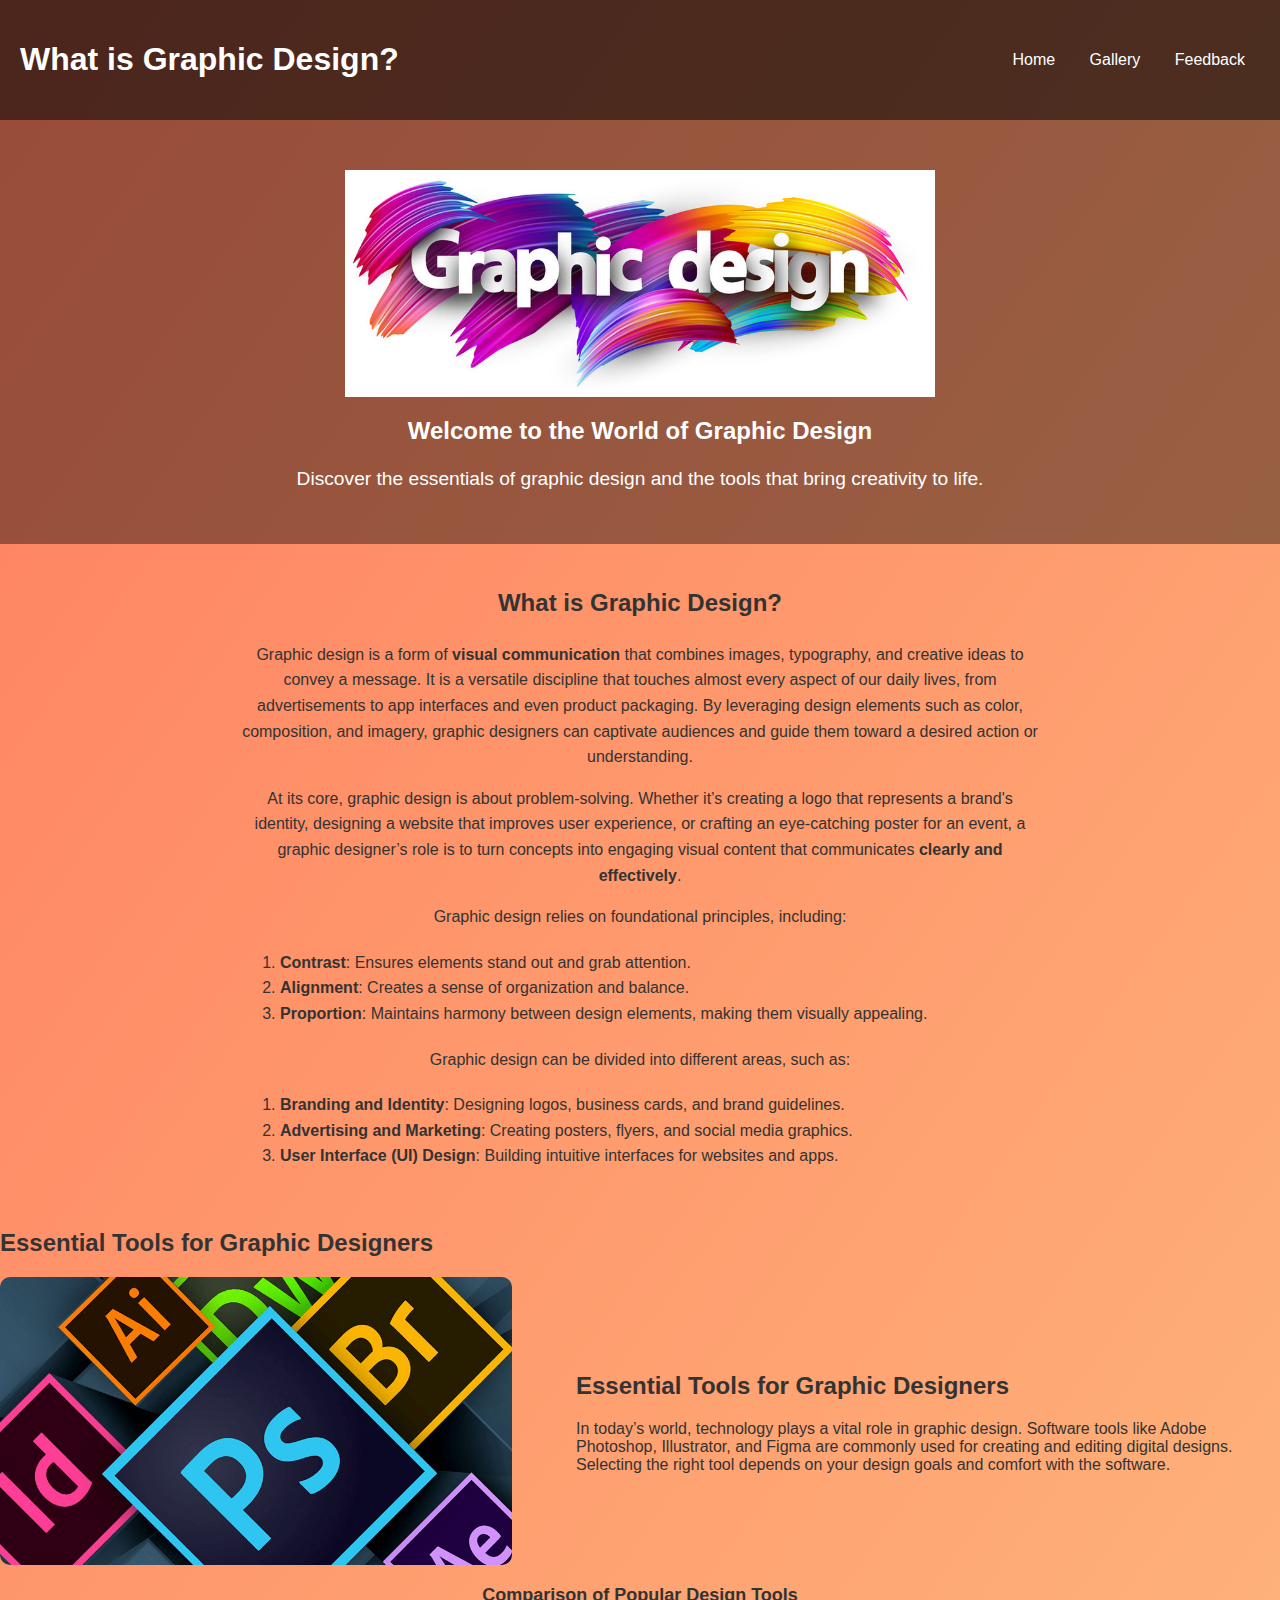
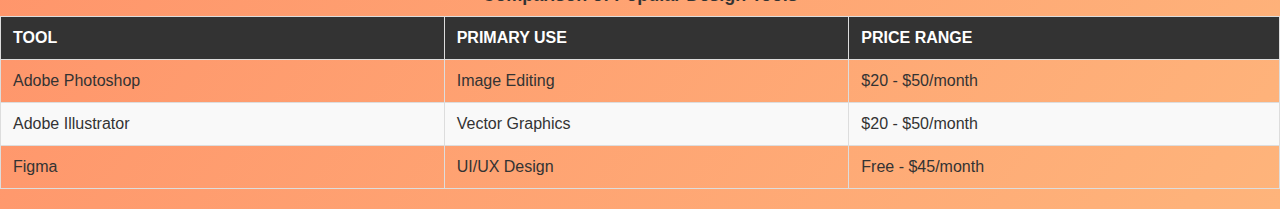
<file: index.html>
<!DOCTYPE html>
<html lang="en">
<head>
    <meta charset="UTF-8">
    <meta name="viewport" content="width=device-width, initial-scale=1.0">
    <title>What is Graphic Design?</title>
    <script async src="https://www.googletagmanager.com/gtag/js?id=G-2WHYKFZ1GW"></script>
    <script>
         window.dataLayer = window.dataLayer || [];
         function gtag(){dataLayer.push(arguments);}
         gtag('js', new Date());

         gtag('config', 'G-2WHYKFZ1GW');
    </script>
    <link rel="stylesheet" href="css/style.css">
</head>
<body>
    <header>
        <h1>What is Graphic Design?</h1>
        <nav>
            <a href="index.html" class="active">Home</a>
            <a href="html/gallery.html">Gallery</a>
            <a href="html/feedback.html">Feedback</a>
        </nav>
    </header>

    <main>
        <section class="hero">
            <img src="images/graphic-desing-banner.jpg" alt="Graphic Design Banner" class="hero-image">
            <h2>Welcome to the World of Graphic Design</h2>
            <p>Discover the essentials of graphic design and the tools that bring creativity to life.</p>
        </section>

        <section class="content">
          <h2>What is Graphic Design?</h2>
          
                        <p>
                            Graphic design is a form of <strong>visual communication</strong> that combines images, typography, and creative ideas to convey a message. It is a versatile discipline that touches almost every aspect of our daily lives, from advertisements to app interfaces and even product packaging. By leveraging design elements such as color, composition, and imagery, graphic designers can captivate audiences and guide them toward a desired action or understanding.
                        </p>
                        <p>
                             At its core, graphic design is about problem-solving. Whether it’s creating a logo that represents a brand's identity, designing a website that improves user experience, or crafting an eye-catching poster for an event, a graphic designer’s role is to turn concepts into engaging visual content that communicates <strong>clearly and effectively</strong>.
                        </p>
                        <p>Graphic design relies on foundational principles, including:</p>
                            <ol>
                                <li><strong>Contrast</strong>: Ensures elements stand out and grab attention.</li>
                                <li><strong>Alignment</strong>: Creates a sense of organization and balance.</li>
                                <li><strong>Proportion</strong>: Maintains harmony between design elements, making them visually appealing.</li>
                            </ol>
                        <p>Graphic design can be divided into different areas, such as:</p>
                            <ol>
                                <li><strong>Branding and Identity</strong>: Designing logos, business cards, and brand guidelines.</li>
                                <li><strong>Advertising and Marketing</strong>: Creating posters, flyers, and social media graphics.</li>
                                <li><strong>User Interface (UI) Design</strong>: Building intuitive interfaces for websites and apps.</li>
                            </ol>           
           
        </section>


        <section>
            <h2>Essential Tools for Graphic Designers</h2>
           
               <div class="essential-tools-container">
                   <img src="images/graphic-desing-tools.png" alt="Essential Tools" class="essential-tools-image">
                 <div class="essential-tools-text">
                   <h2>Essential Tools for Graphic Designers</h2>
                   <p>In today’s world, technology plays a vital role in graphic design. Software tools like Adobe Photoshop, Illustrator, and Figma are commonly used for creating and editing digital designs. Selecting the right tool depends on your design goals and comfort with the software.</p>
                 </div>
              </div>
          
        </section>
                
                <table>
                    <caption>Comparison of Popular Design Tools</caption>
                    <thead>
                        <tr>
                            <th>Tool</th>
                            <th>Primary Use</th>
                            <th>Price Range</th>
                        </tr>
                    </thead>
                    <tbody>
                        <tr>
                            <td>Adobe Photoshop</td>
                            <td>Image Editing</td>
                            <td>$20 - $50/month</td>
                        </tr>
                        <tr>
                            <td>Adobe Illustrator</td>
                            <td>Vector Graphics</td>
                            <td>$20 - $50/month</td>
                        </tr>
                        <tr>
                            <td>Figma</td>
                            <td>UI/UX Design</td>
                            <td>Free - $45/month</td>
                        </tr>
                    </tbody>
                </table>
           
    </main>

</body>
</html>
</file>
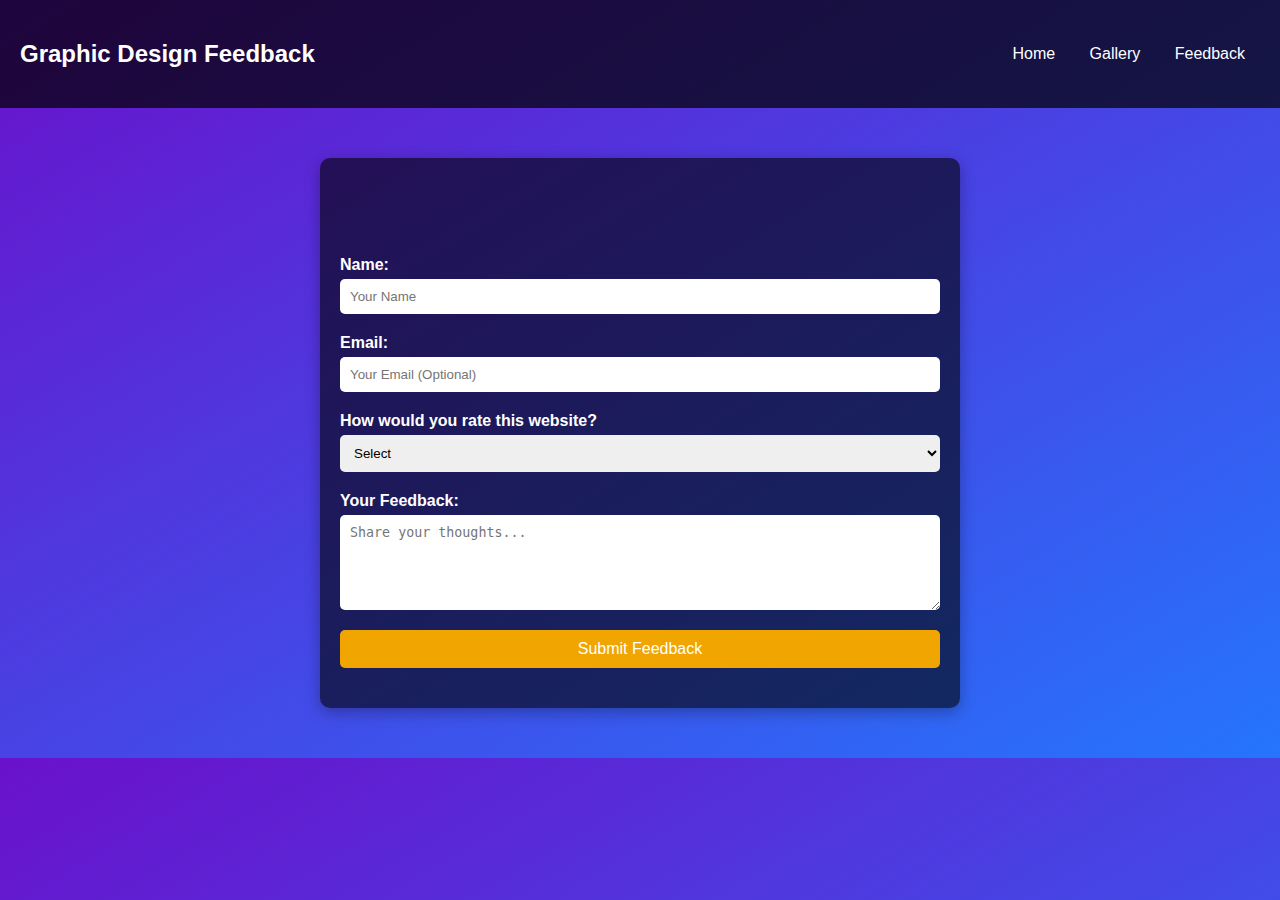
<file: feedback.html>
<!DOCTYPE html>
<html lang="en">
<head>
    <meta charset="UTF-8">
    <meta name="viewport" content="width=device-width, initial-scale=1.0">
    <title>Feedback Form</title>
    <link rel="stylesheet" href="css/stylefeedback.css">

</head>
<body>

    <header>
        <h2>Graphic Design Feedback</h2>
        <nav>
            <a href="index.html">Home</a>
            <a href="gallery.html">Gallery</a>
            <a href="feedback.html">Feedback</a>
        </nav>
    </header>


  
    <div class="container">
        <h1 class="scroll-effect">We Value Your Feedback!</h1>
        <form>
            <label for="name">Name:</label>
            <input type="text" id="name" name="name" placeholder="Your Name">

            <label for="email">Email:</label>
            <input type="email" id="email" name="email" placeholder="Your Email (Optional)">

            <label for="rating">How would you rate this website?</label>
            <select id="rating" name="rating">
                <option value="">Select</option>
                <option value="5">5 - Excellent</option>
                <option value="4">4 - Good</option>
                <option value="3">3 - Average</option>
                <option value="2">2 - Needs Improvement</option>
                <option value="1">1 - Poor</option>
            </select>

            <label for="feedback">Your Feedback:</label>
            <textarea id="feedback" name="feedback" rows="5" placeholder="Share your thoughts..."></textarea>

            <button type="submit">Submit Feedback</button>
        </form>
    </div>
</body>
</html>
</file>
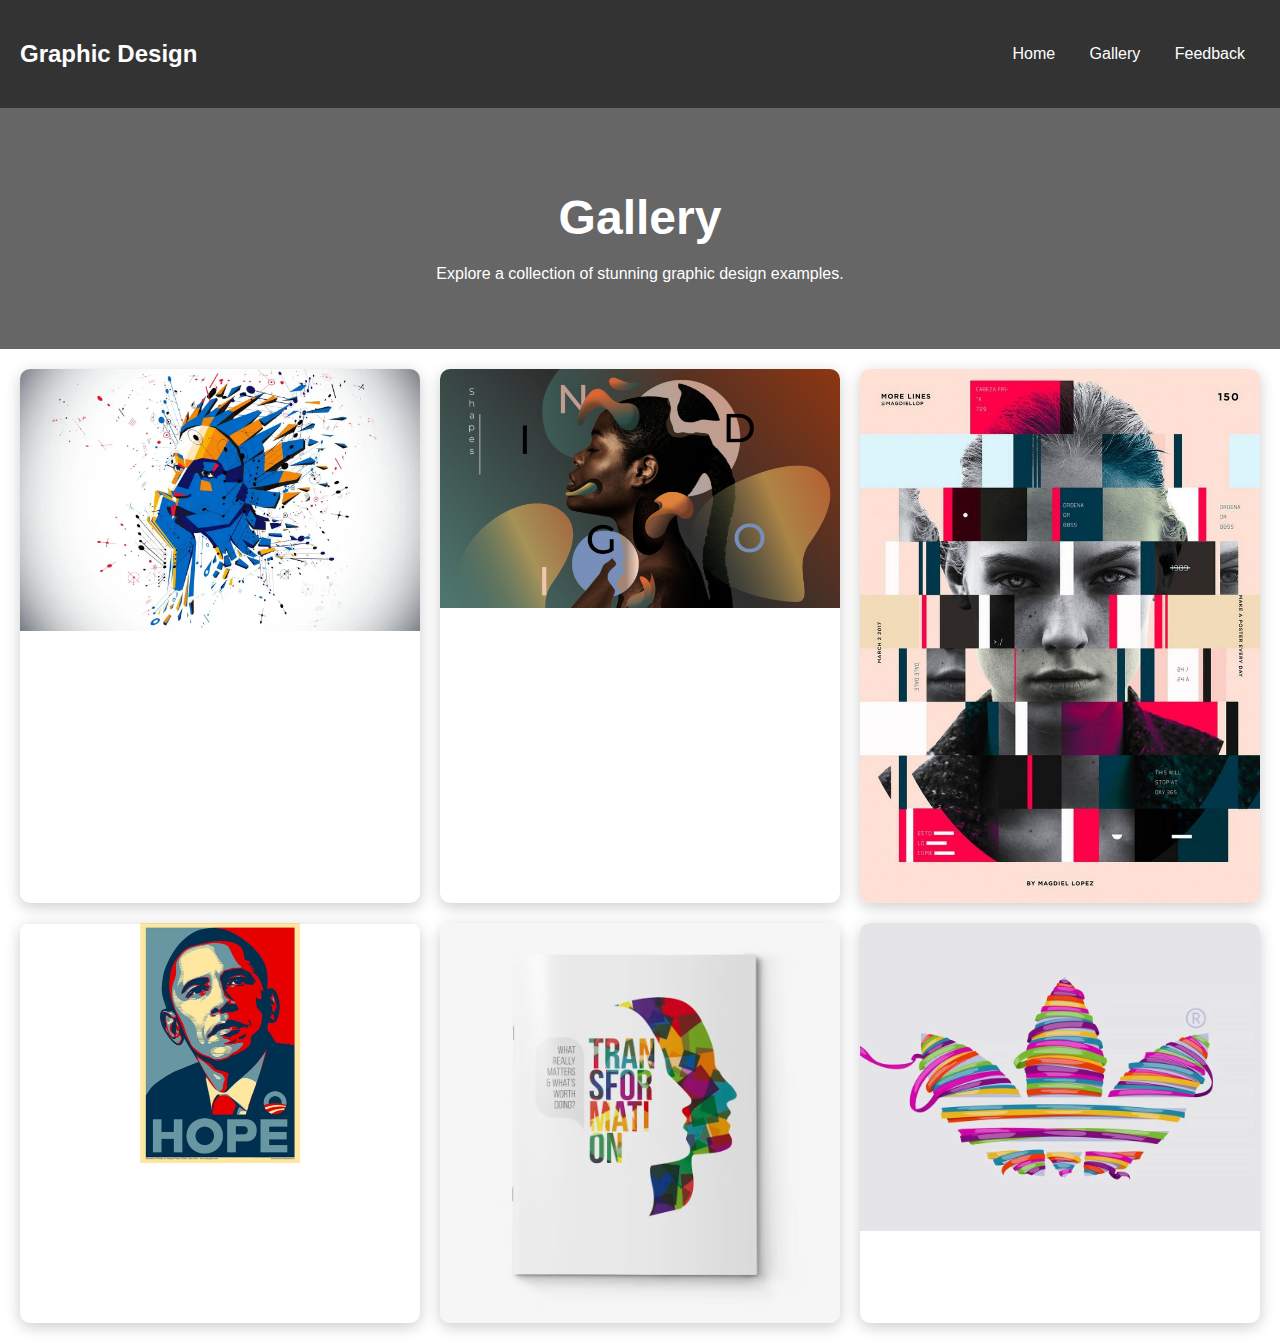
<file: gallery.html>
<!DOCTYPE html>
<html lang="en">
<head>
    <meta charset="UTF-8">
    <meta name="viewport" content="width=device-width, initial-scale=1.0">
    <title>Gallery</title>
    <link rel="stylesheet" href="css/stylegallery.css">

</head>
<body> 
    
      <header>
        <h2>Graphic Design</h2>
        <nav>
            <a href="index.html">Home</a>
            <a href="gallery.html">Gallery</a>
            <a href="feedback.html">Feedback</a>
        </nav>
      </header>

  

    <div class="hero">
        <h1>Gallery</h1>
        <p>Explore a collection of stunning graphic design examples.</p>
    </div>

    <div class="gallery">
        <div class="gallery-item">
            <img src="images/graphic desing 1.webp" alt="Design Example 1">
            <div class="caption">Design Example 1</div>
        </div>
        <div class="gallery-item">
            <img src="images/graphic desing 1.jpg" alt="Design Example 2">
            <div class="caption">Design Example 2</div>
        </div>
        <div class="gallery-item">
            <img src="images/graphic desing 3.jpg" alt="Design Example 3">
            <div class="caption">Design Example 3</div>
        </div>
        <div class="gallery-item">
            <img src="images/graphic desing 4.jpg" alt="Design Example 4">
            <div class="caption">Design Example 4</div>
        </div>
         <div class="gallery-item">
            <img src="images/graphic desing 5.jpg" alt="Design Example 5">
            <div class="caption">Design Example 5</div>
        </div>
          <div class="gallery-item">
            <img src="images/graphic desing 6.webp" alt="Design Example 6">
            <div class="caption">Design Example 6</div>
        </div>
    </div>
    
</body>
</html>
</file>
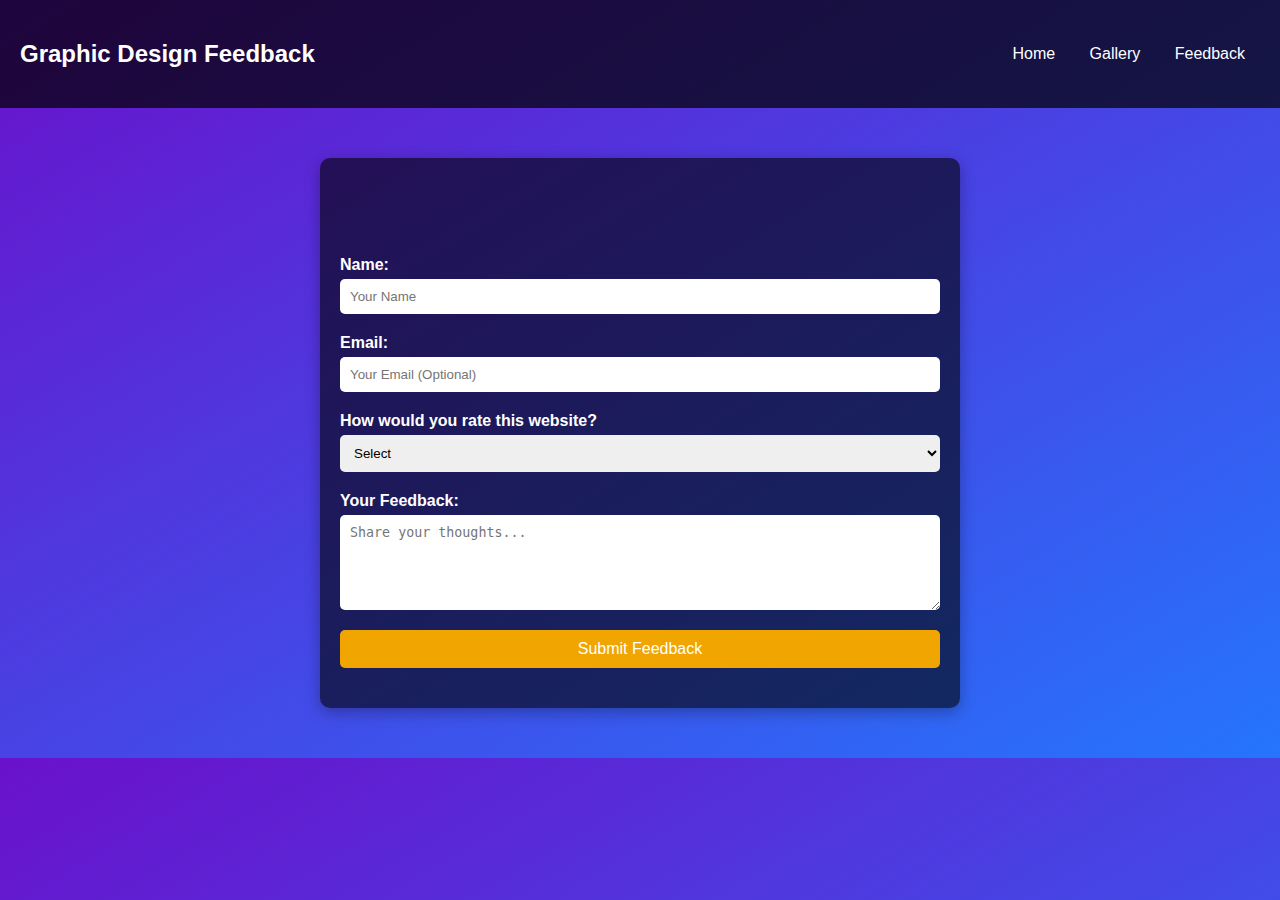
<file: html/feedback.html>
<!DOCTYPE html>
<html lang="en">
<head>
    <meta charset="UTF-8">
    <meta name="viewport" content="width=device-width, initial-scale=1.0">
    <title>Feedback Form</title>
    <link rel="stylesheet" href="../css/stylefeedback.css">

</head>
<body>

    <header>
        <h2>Graphic Design Feedback</h2>
        <nav>
            <a href="../index.html">Home</a>
            <a href="gallery.html">Gallery</a>
            <a href="feedback.html">Feedback</a>
        </nav>
    </header>


  
    <div class="container">
        <h1 class="scroll-effect">We Value Your Feedback!</h1>
        <form>
            <label for="name">Name:</label>
            <input type="text" id="name" name="name" placeholder="Your Name">

            <label for="email">Email:</label>
            <input type="email" id="email" name="email" placeholder="Your Email (Optional)">

            <label for="rating">How would you rate this website?</label>
            <select id="rating" name="rating">
                <option value="">Select</option>
                <option value="5">5 - Excellent</option>
                <option value="4">4 - Good</option>
                <option value="3">3 - Average</option>
                <option value="2">2 - Needs Improvement</option>
                <option value="1">1 - Poor</option>
            </select>

            <label for="feedback">Your Feedback:</label>
            <textarea id="feedback" name="feedback" rows="5" placeholder="Share your thoughts..."></textarea>

            <button type="submit">Submit Feedback</button>
        </form>
    </div>
</body>
</html>
</file>
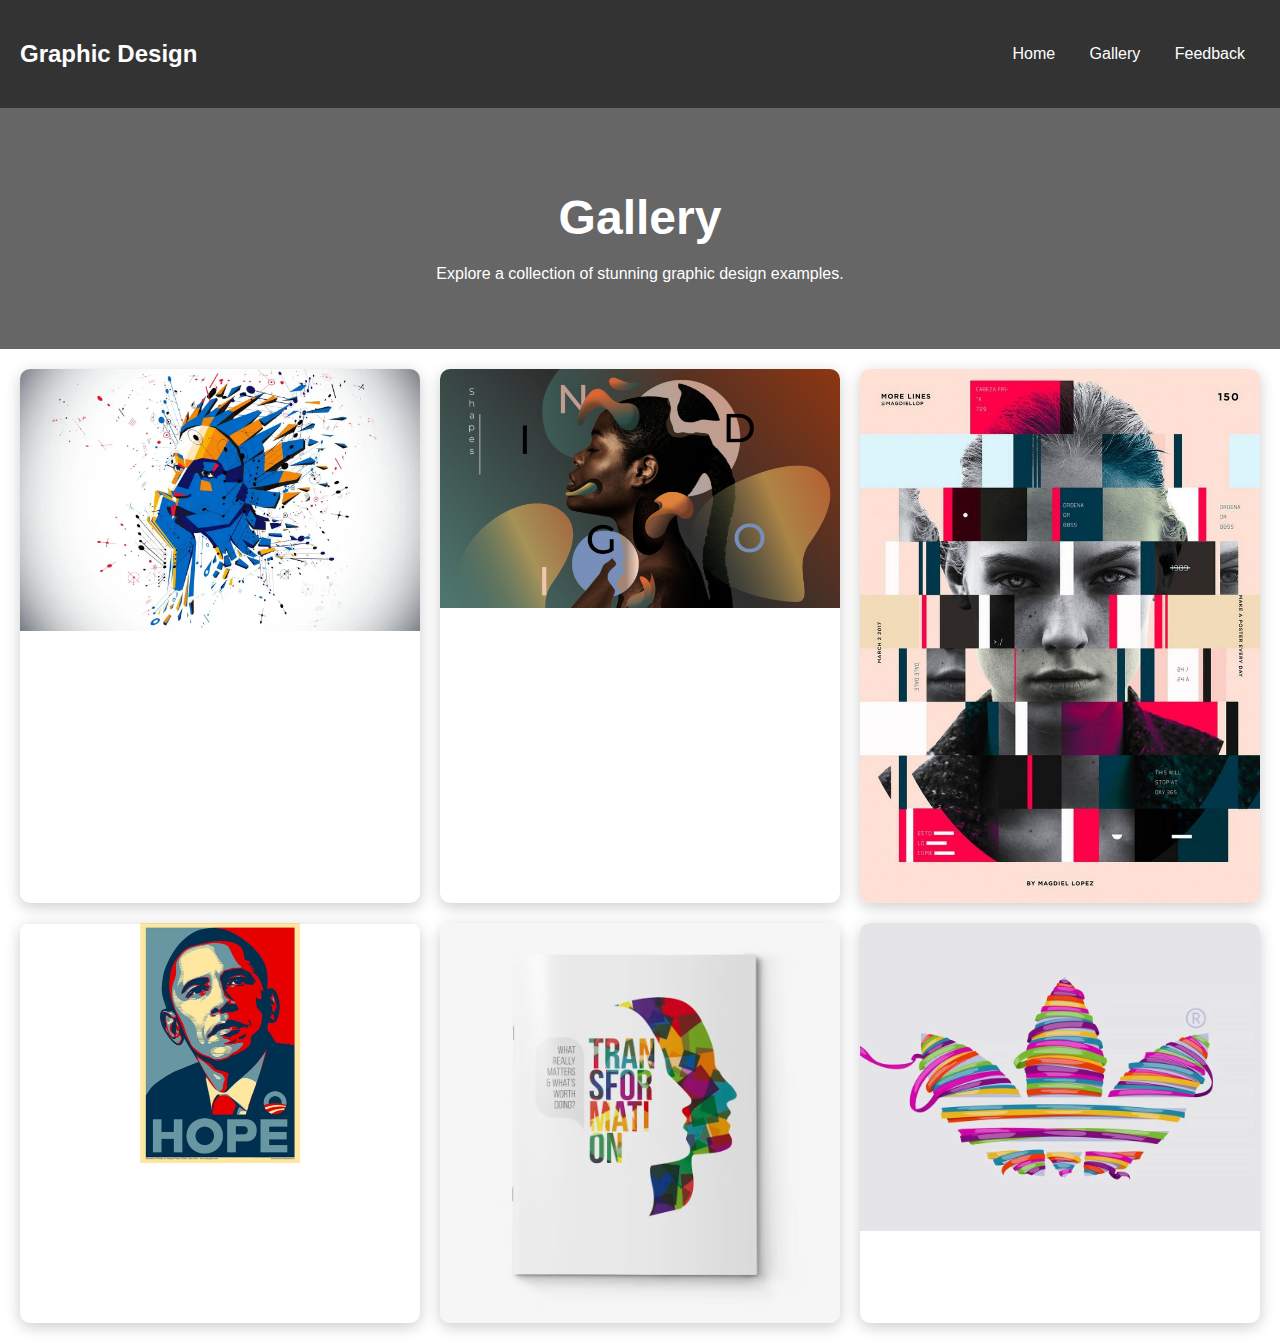
<file: html/gallery.html>
<!DOCTYPE html>
<html lang="en">
<head>
    <meta charset="UTF-8">
    <meta name="viewport" content="width=device-width, initial-scale=1.0">
    <title>Gallery</title>
    <link rel="stylesheet" href="../css/stylegallery.css">

</head>
<body> 
    
      <header>
        <h2>Graphic Design</h2>
        <nav>
            <a href="../index.html">Home</a>
            <a href="gallery.html">Gallery</a>
            <a href="feedback.html">Feedback</a>
        </nav>
      </header>

  

    <div class="hero">
        <h1>Gallery</h1>
        <p>Explore a collection of stunning graphic design examples.</p>
    </div>

    <div class="gallery">
        <div class="gallery-item">
            <img src="../images/graphic-desing-1.webp" alt="Design Example 1">
            <div class="caption">Design Example 1</div>
        </div>
        <div class="gallery-item">
            <img src="../images/graphic-desing-1.jpg" alt="Design Example 2">
            <div class="caption">Design Example 2</div>
        </div>
        <div class="gallery-item">
            <img src="../images/graphic-desing-3.jpg" alt="Design Example 3">
            <div class="caption">Design Example 3</div>
        </div>
        <div class="gallery-item">
            <img src="../images/graphic-desing-4.jpg" alt="Design Example 4">
            <div class="caption">Design Example 4</div>
        </div>
         <div class="gallery-item">
            <img src="../images/graphic-desing-5.jpg" alt="Design Example 5">
            <div class="caption">Design Example 5</div>
        </div>
          <div class="gallery-item">
            <img src="../images/graphic-desing-6.webp" alt="Design Example 6">
            <div class="caption">Design Example 6</div>
        </div>
    </div>
    
</body>
</html>
</file>
<file: css/style.css>
body {
            font-family: Arial, sans-serif;
            margin: 0;
            padding: 0;
            background: linear-gradient(to bottom right, #ff7e5f, #feb47b);
            color: #333;
        }

        header {
            display: flex;
            justify-content: space-between;
            align-items: center;
            padding: 20px;
            background-color: rgba(0, 0, 0, 0.7);
            color: white;
        }

        header nav a {
            color: white;
            text-decoration: none;
            margin: 0 15px;
            position: relative;
            transition: color 0.3s ease;
        }

        header nav a:hover {
            color: #ffd700;
        }

        header nav a::after {
            content: '';
            position: absolute;
            width: 0;
            height: 2px;
            background: #ffd700;
            left: 50%;
            bottom: -5px;
            transition: width 0.3s ease, left 0.3s ease;
        }

        header nav a:hover::after {
            width: 100%;
            left: 0;
        }

        .hero {
            text-align: center;
            padding: 50px;
            background: rgba(0, 0, 0, 0.4);
            color: white;
        }

        .hero h1 {
            font-size: 3rem;
            margin-bottom: 20px;
            animation: fadeIn 2s ease;
        }

        .hero p {
            font-size: 1.2rem;
            line-height: 1.5;
            max-width: 700px;
            margin: 0 auto;
            animation: fadeIn 2.5s ease;
        }

        .content {
            padding: 20px;
        }

      
        .section {
            margin-bottom: 40px;
            background: white;
            border-radius: 10px;
            box-shadow: 0 4px 15px rgba(0, 0, 0, 0.2);
            padding: 20px;
           }

        .section h2 {
            margin-bottom: 10px;
            color: #ff7e5f;
        }

        .section p {
            line-height: 1.6;
        }

        @keyframes fadeIn {
            from {
                opacity: 0;
                transform: translateY(30px);
            }
            to {
                opacity: 1;
                transform: translateY(0);
            }
        }
table {
    width: 100%;
    border-collapse: collapse;
    margin: 20px 0;
    font-size: 16px;
    text-align: left;
}

table caption {
    font-size: 18px;
    font-weight: bold;
    margin-bottom: 10px;
    text-align: center;
}

table th, table td {
    padding: 12px;
    border: 1px solid #ddd;
}

table th {
    background-color: #333;
    color: #fff;
    text-transform: uppercase;
}

table tr:nth-child(even) {
    background-color: #f9f9f9;
}

table tr:hover {
    background-color: #f1f1f1;
}

table td {
    vertical-align: middle;
}

.hero-image, .content-image {
    width: 50%;
    max-width: 1200px;
    height: auto;
    margin: 0 auto;
    display: block;
}


@media (max-width: 768px) {
    .hero-image, .content-image {
        width: 100%;
        max-width: 100%;
    }
}
.essential-tools-container {
    display: flex;
    align-items: center;
    justify-content: space-between;
    gap: 20px;
    margin: 20px 0;
}


.essential-tools-image {
    width: 40%; 
    height: auto;
    border-radius: 10px;
}


.essential-tools-text {
    width: 55%; 
}


@media (max-width: 768px) {
    .essential-tools-container {
        flex-direction: column;
        align-items: center;
    }

    .essential-tools-image, .essential-tools-text {
        width: 100%;
    }
}

.content {
    text-align: center; 
    max-width: 800px;
    margin: 0 auto;
    padding: 20px;
    line-height: 1.6;
}

.content ol {
    text-align: left;
    margin: 20px auto;
    padding-left: 40px;
}
</file>
<file: css/stylefeedback.css>
body {
            font-family: Arial, sans-serif;
            margin: 0;
            padding: 0;
            background: linear-gradient(to bottom right, #6a11cb, #2575fc);
            color: #fff;
            overflow-x: hidden;
        }

        header {
            display: flex;
            justify-content: space-between;
            align-items: center;
            padding: 20px;
            background-color: rgba(0, 0, 0, 0.7);
        }

        header nav a {
            color: #fff;
            text-decoration: none;
            margin: 0 15px;
            position: relative;
            transition: color 0.3s ease;
        }

        header nav a:hover {
            color: #f0a500;
        }

        header nav a::after {
            content: '';
            position: absolute;
            width: 0;
            height: 2px;
            background: #f0a500;
            left: 50%;
            bottom: -5px;
            transition: width 0.3s ease, left 0.3s ease;
        }

        header nav a:hover::after {
            width: 100%;
            left: 0;
        }

        .container {
            max-width: 600px;
            margin: 50px auto;
            padding: 20px;
            background: rgba(0, 0, 0, 0.6);
            border-radius: 10px;
            box-shadow: 0 4px 15px rgba(0, 0, 0, 0.3);
        }

        h1 {
            text-align: center;
            margin-bottom: 20px;
        }

        form {
            display: flex;
            flex-direction: column;
        }

        label {
            margin-bottom: 5px;
            font-weight: bold;
        }

        input, textarea, select, button {
            padding: 10px;
            margin-bottom: 20px;
            border: none;
            border-radius: 5px;
        }

        button {
            background: #f0a500;
            color: #fff;
            font-size: 16px;
            cursor: pointer;
            transition: transform 0.3s ease, box-shadow 0.3s ease;
        }

        button:hover {
            transform: translateY(-3px);
            box-shadow: 0 6px 15px rgba(240, 165, 0, 0.5);
        }

        button:active {
            transform: translateY(1px);
        }

        .scroll-effect {
            opacity: 0;
            transform: translateY(30px);
            transition: opacity 0.6s ease, transform 0.6s ease;
        }

        .scroll-effect.visible {
            opacity: 1;
            transform: translateY(0);
        }
</file>
<file: css/stylegallery.css>
body {
    font-family: Arial, sans-serif;
    margin: 0;
    padding: 0;
    color: #333;
}


header {
    display: flex;
    justify-content: space-between;
    align-items: center;
    padding: 20px;
    background-color: rgba(0, 0, 0, 0.8);
    color: white;
}

header nav a {
    color: white;
    text-decoration: none;
    margin: 0 15px;
    position: relative;
    transition: color 0.3s ease;
}

header nav a:hover {
    color: #ffd700;
}

header nav a::after {
    content: '';
    position: absolute;
    width: 0;
    height: 2px;
    background: #ffd700;
    left: 50%;
    bottom: -5px;
    transition: width 0.3s ease, left 0.3s ease;
}

header nav a:hover::after {
    width: 100%;
    left: 0;
}

/* Hero Section */
.hero {
    text-align: center;
    padding: 50px;
    background: rgba(0, 0, 0, 0.6);
    color: white;
}

.hero h1 {
    font-size: 3rem;
    margin-bottom: 20px;
}


.gallery {
    display: grid;
    grid-template-columns: repeat(auto-fit, minmax(300px, 1fr));
    gap: 20px;
    padding: 20px;
}

.gallery-item {
    position: relative;
    overflow: hidden;
    border-radius: 10px;
    box-shadow: 0 4px 15px rgba(0, 0, 0, 0.2);
}

.gallery-item img {
    width: 100%;
    height: auto;
    display: block;
    transition: transform 0.3s ease;
}

.gallery-item:hover img {
    transform: scale(1.1);
}

.gallery-item .caption {
    position: absolute;
    bottom: 0;
    left: 0;
    width: 100%;
    padding: 10px;
    background: rgba(0, 0, 0, 0.6);
    color: white;
    text-align: center;
    font-size: 1rem;
    opacity: 0;
    transition: opacity 0.3s ease;
}

.gallery-item:hover .caption {
    opacity: 1;
}
</file>
